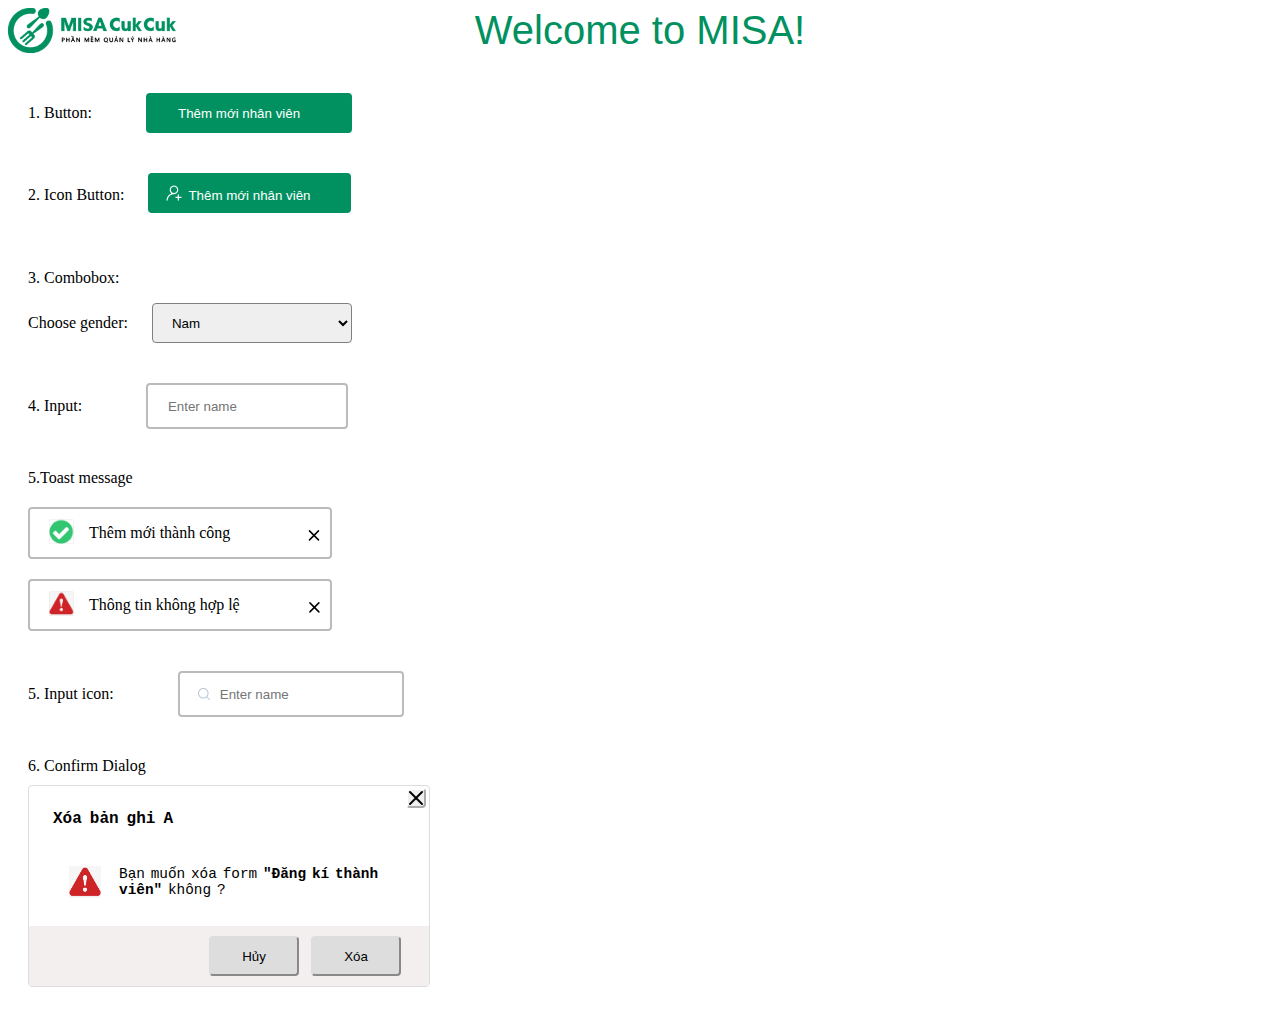
<file: html/index.html>
<!DOCTYPE html>
<html>
  <head>
    <title>Music Visualizer</title>
    <meta charset="utf-8" />
    <meta name="viewport" content="width=device-width, initial-scale=1" />
    <link rel="stylesheet" type="text/css" href="/css/style.css">  
    <link
    href="/Resource/font/GoogleSans-Light.otf"
    rel="stylesheet">
  </head>
    <body> 
     <div class = "misa">
        Welcome to MISA!
     </div>

     <div class = "row">
        <label>1. Button:   </label>
        <button class = "m-button">
            Thêm mới nhân viên
        </button>
     </div>

     <div class = "row">
        <label>2. Icon Button: </label>
        <button class = "m-button m-button-icon"> Thêm mới nhân viên</button>
     </div>

     <div class = "row">
        <p>3. Combobox: </p>
        <label>  Choose gender: </label>
        
     <select name="combobox" class="cbb" >
        
        <option value="1">Nam</option>
        <option value="1">Nữ</option>
        <option value="1">Khác</option>
        
    </select>
     </div>
     
     <div class = "row">
        <label>4. Input: </label>
        <input class = "input" type = "text " placeholder = " Enter name">
     </div>
       
     <div class = "row">
        <label>5.Toast message</label>
        <div class = "toast">
           <div class="toast__icon">  </div>
           <div class="toast__text"> Thêm mới thành công  </div>        
           <div class="toast__button">  </div>
        </div>
        <div class = "toast"  id = "e">
            <div class="toast__icon" id = "error">  </div>
            <div class="toast__text"> Thông tin không hợp lệ </div>        
            <div class="toast__button" id="err">  </div>
         </div>
     </div>

     <div class = "row">
        <label>5. Input icon: </label>
        <input class = "input" type = "text " placeholder = "Enter name" id= "icon">
     </div>
     <div class = "row">
        <label>6. Confirm Dialog </label>
        
           <div class = "dialog">
                <button class = "dialog__button"></button>
                <div class = "dialog__header">Xóa bản ghi A</div>
                <div class = "dialog__content">
                    <div class = "icon"></div>

                    <div class = "text">
                    Bạn muốn xóa form <b>"Đăng kí thành viên" </b> không ?
                    </div>
            </div>
                <div class = "dialog__footer">
                    <button class = "option">Hủy</button>
                    <button class = "close">Xóa</button>
                </div>

           </div>
     </div>


     </body>
</html>
</file>
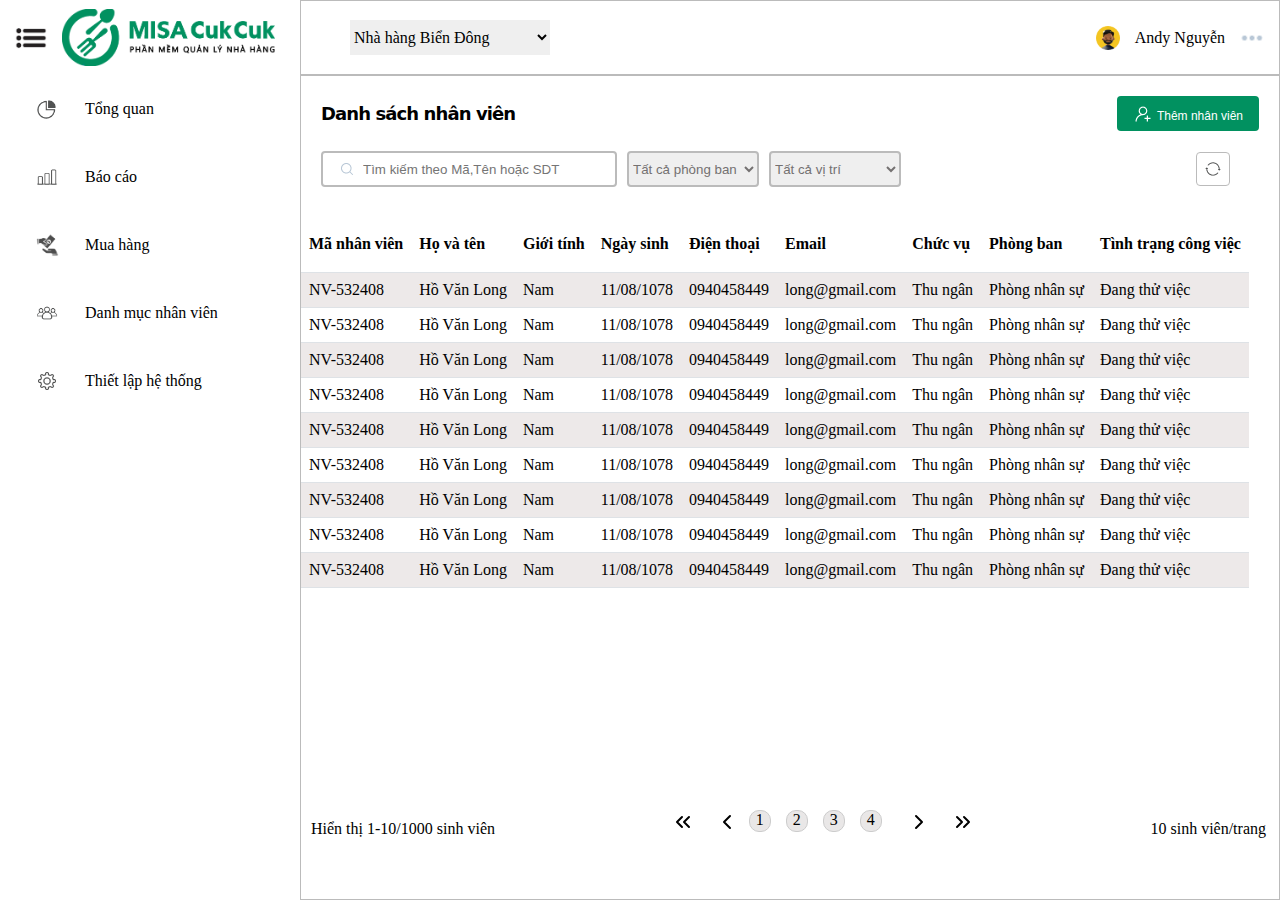
<file: html/employee.html>
<!DOCTYPE html>
<html lang="en">
<head>
    <meta charset="UTF-8">
    <meta http-equiv="X-UA-Compatible" content="IE=edge">
    <meta name="viewport" content="width=device-width, initial-scale=1.0">
    <link rel = "stylesheet" href = "/css/employee.css">
 
    
    <title>Misa Company</title>

</head>
<body>
    <div class = container id ="ctn">
      
        <div class = "logo"> 
             <div class = "logo1"></div>
             <div class = "logo2"></div>
        </div>

       <div class = "sign"> 
         <div class = "cbb" name = "combobox">
            <select class ="cbb">
                <option value ="1">Nhà hàng Biển Đông</option>
                <option value = "2">Nhà hàng Biển Tây</option>
                <option value = "3">Nhà hàng Biển Nam</option>
                <option value = "4">Nhà hàng Biển Bắc</option>
            </select>
         </div>
         <div class = "default-image">
            <div class = "image"></div>
            <div class = "name">Andy Nguyễn</div>
            <div class = "choice"></div>
         </div>
       </div>
       <div class = "menu">
               
               <div class = "menu-selected">
                    <div class = "icon icon-general"></div>
                    <div class = "text">Tổng quan</div>
               </div>
               <div class = "menu-selected">
                    <div class = "icon icon-report"> </div>
                    <div class = "text">Báo cáo</div>
               </div>
               <div class = "menu-selected">
                    <div class = "icon icon-buy"> </div>
                    <div class = "text">Mua hàng</div>
               </div>
               <div class = "menu-selected">
                    <div class = "icon icon-list"> </div>
                    <div class = "text">Danh mục nhân viên</div>
               </div>
               <div class = "menu-selected">
                    <div class = "icon icon-system"> </div>
                    <div class = "text">Thiết lập hệ thống</div>
               </div>
       </div>
    
        
        <div class = "content">
               <div class = "list">
                   <div class = "list-text">Danh sách nhân viên</div>
                   <div class = "list-buttn">
                      <button  id ="list-button" class = "list-button">Thêm nhân viên</button>
                   </div>
               </div>
               <div class = "search">
                <div class = "cbb">
                    <div class = "input_">
                        <input class = "input" type = "text " placeholder = "Tìm kiếm theo Mã,Tên hoặc SDT">
                    </div>
                    <div class = "cbb-1">
                        <select class ="department">
                            <option value ="1">Tất cả phòng ban</option>
                            <option value = "2">Phòng Nhân sự</option>
                            <option value = "3">Phòng Đào Tạo</option>
                            <option value = "4">Phòng Marketting</option>
                            <option value = "5">Phòng Công nghệ</option>
                         
                        </select>
                    </div>
                    <div class = "cbb-2">
                        <select class ="department">
                            <option value ="1">Tất cả vị trí</option>
                            <option value = "2"> Giám đốc</option>
                            <option value = "3"> Thu ngân </option>
                            <option value = "4">Nhân viên Marketting</option>
                           
                         
                        </select>
                    </div>
                </div>
                <div class = "search-icon"></div>
            
             </div>
            <div class ="content_">
            <div class = "table-container">
                <table id ="EmployeeList">
                    <tr>
                        <th propValue = "EmployeeCode">Mã nhân viên</th>
                        <th propValue = "FullName">Họ và tên </th>
                        <th propValue = "GenderName">Giới tính</th>
                        <th propValue = "DateOfBirth" format = "date">Ngày sinh</th>
                        <th propValue = "PhoneNumber">Điện thoại</th>
                        <th propValue = "Email">Email</th>
                        <th propValue = "PositionName" format = "name">Chức vụ</th>
                        <th propValue = "Department">Phòng ban</th>
                        <th propValue = "WorkStatus" format = "ws">Tình trạng công việc</th>
                    </tr>
                    <tr>
                        <td>NV-532408</td>
                        <td>Hồ Văn Long</td>
                        <td>Nam</td>
                        <td>11/08/1078</td>
                        <td>0940458449</td>
                        <td>long@gmail.com</td>
                        <td>Thu ngân</td>
                        <td>Phòng nhân sự</td>
                        <td>Đang thử việc</td>
                    </tr>
                    <tr>
                        <td>NV-532408</td>
                        <td>Hồ Văn Long</td>
                        <td>Nam</td>
                        <td>11/08/1078</td>
                        <td>0940458449</td>
                        <td>long@gmail.com</td>
                        <td>Thu ngân</td>
                        <td>Phòng nhân sự</td>
                        <td>Đang thử việc</td>
                    </tr>
                    <tr>
                        <td>NV-532408</td>
                        <td>Hồ Văn Long</td>
                        <td>Nam</td>
                        <td>11/08/1078</td>
                        <td>0940458449</td>
                        <td>long@gmail.com</td>
                        <td>Thu ngân</td>
                        <td>Phòng nhân sự</td>
                        <td>Đang thử việc</td>
                    </tr>
                    <tr>
                        <td>NV-532408</td>
                        <td>Hồ Văn Long</td>
                        <td>Nam</td>
                        <td>11/08/1078</td>
                        <td>0940458449</td>
                        <td>long@gmail.com</td>
                        <td>Thu ngân</td>
                        <td>Phòng nhân sự</td>
                        <td>Đang thử việc</td>
                    </tr>
                    <tr>
                        <td>NV-532408</td>
                        <td>Hồ Văn Long</td>
                        <td>Nam</td>
                        <td>11/08/1078</td>
                        <td>0940458449</td>
                        <td>long@gmail.com</td>
                        <td>Thu ngân</td>
                        <td>Phòng nhân sự</td>
                        <td>Đang thử việc</td>
                    </tr>
                    <tr>
                        <td>NV-532408</td>
                        <td>Hồ Văn Long</td>
                        <td>Nam</td>
                        <td>11/08/1078</td>
                        <td>0940458449</td>
                        <td>long@gmail.com</td>
                        <td>Thu ngân</td>
                        <td>Phòng nhân sự</td>
                        <td>Đang thử việc</td>
                    </tr>
                    <tr>
                        <td>NV-532408</td>
                        <td>Hồ Văn Long</td>
                        <td>Nam</td>
                        <td>11/08/1078</td>
                        <td>0940458449</td>
                        <td>long@gmail.com</td>
                        <td>Thu ngân</td>
                        <td>Phòng nhân sự</td>
                        <td>Đang thử việc</td>
                    </tr>
                    <tr>
                        <td>NV-532408</td>
                        <td>Hồ Văn Long</td>
                        <td>Nam</td>
                        <td>11/08/1078</td>
                        <td>0940458449</td>
                        <td>long@gmail.com</td>
                        <td>Thu ngân</td>
                        <td>Phòng nhân sự</td>
                        <td>Đang thử việc</td>
                    </tr>
                 
                    <tr>
                        <td>NV-532408</td>
                        <td>Hồ Văn Long</td>
                        <td>Nam</td>
                        <td>11/08/1078</td>
                        <td>0940458449</td>
                        <td>long@gmail.com</td>
                        <td>Thu ngân</td>
                        <td>Phòng nhân sự</td>
                        <td>Đang thử việc</td>
                    </tr>
      
                </table>
                
            </div>
            <div class = "page-nevigation">
                <div class = "text">Hiển thị 1-10/1000 sinh viên</div>
                <div class = "nevi">
                    <div class = "icon icon-dleft"></div>
                    <div class = "icon icon-left"></div>
                    <div class = "num">1</div>
                    <div class = "num">2</div>
                    <div class = "num">3</div>
                    <div class = "num">4</div>
                    <div class = "icon icon-right"></div>
                    <div class = "icon icon-dright"></div>
                </div>
                <div class = "text">10 sinh viên/trang</div>
            </div>
            </div>
    </div>

    </div>
    <div class = "adding-form" id = "af">
        <div class = "form-header">
            <div class = "header-text">THÔNG TIN NHÂN VIÊN</div>
            <div class = "header-icon" id = "header-icon"></div>
        </div>
        <div class =  "form-content">
            <div class = "content-image">
                <div class = "content-image_"></div>
                <div class ="content-image-text">(Vui lòng chọn ảnh có định dạng .jpg,.png)</div>
            </div>

            <div class = "form-content_">
                <div class = "fc content-left">
                    <div class = "left input-id>">
                        <label>Mã nhân viên (*): <br></label>
                        <input class = "left_ input-id" type = "text " placeholder = "NV0001">
                    </div>
                    <div class = " left input-date">
                        <label>Ngày sinh(*): <br></label>
                        <input class = "left_ input-date" type = "text " placeholder = "05/05/2001">
                    </div>
                    <div class = "left input-phone"> 
                        <label>Số điện thoại(*): <br></label>
                        <input class = "left_ input-phone" type = "text " placeholder = "0987388219">
                    </div>
                    <div class = "left input-position">
                        <label>Vị trí : <br></label>
                        <select name="combobox" class="left_ input-cbb" >
        
                            <option value="1">Giám đốc</option>
                            <option value="2">Thu ngân</option>
                            <option value="3">Nhân viên Markertting</option>
                            
                        </select>
                    </div>
                </div>
                <div class = "fc content-right">
                    <div class = "right input-name" id = "right input-name">
                        <label>Họ và tên (*): <br></label>
                        <input class = "right_ input-name" id ="text-name" type = "text " placeholder = "Nguyen Trung Hieu">
                    </div>
                    <div class = "right cbb-gender">
                        <label>Giới tính (*): <br></label>
                        <select name="combobox" class="right_ input-cbb" >
        
                            <option value="1">Nam</option>
                            <option value="1">Nữ</option>
                            <option value="1">Khác</option>
                            
                        </select>
                    </div>
                    <div class = "right input-email">
                        <label>Email(*): <br></label>
                        <input class = "right_ input-email" type = "text " placeholder = "hieu@gmail.com">
                    </div>
                    <div class = "right input-depart">
                        <label>Phòng ban : <br></label>
                        <select name="combobox" class="right_ input-cbb" >
        
                            <option value="1">Phòng nhân sự</option>
                            <option value="2">Phòng đào tạo</option>
                            <option value="3">Phòng Markertting</option>
                            <option value="4">Phòng Công nghệ</option>
                        </select>
                    </div>
                </div>
                
                
               
            
            </div>
        </div>
        <div class = "form-button">
            <button class = "form-bt cancel" id ="cancel">Hủy</button>
            <button class = "form-bt save">Lưu</button>
        </div>
    </div>
    <div class = "dialog error " id ="dialog" >
        <div class="dialog__icon" id ="dgn" ></div>
        <div class="dialog__content">
            <div class = "content-icon"></div>
            <div class = "content-text">Thông tin nhập không hợp lệ </div> 
        </div>        
    </div>

  
    <script  language="JavaScript" type="text/javascript" src = "/js/jquery-3.6.1.min.js"></script>
    <script  language="JavaScript" type="text/javascript" src = "/js/employee.js"></script>
</body>

 
</html>
</file>
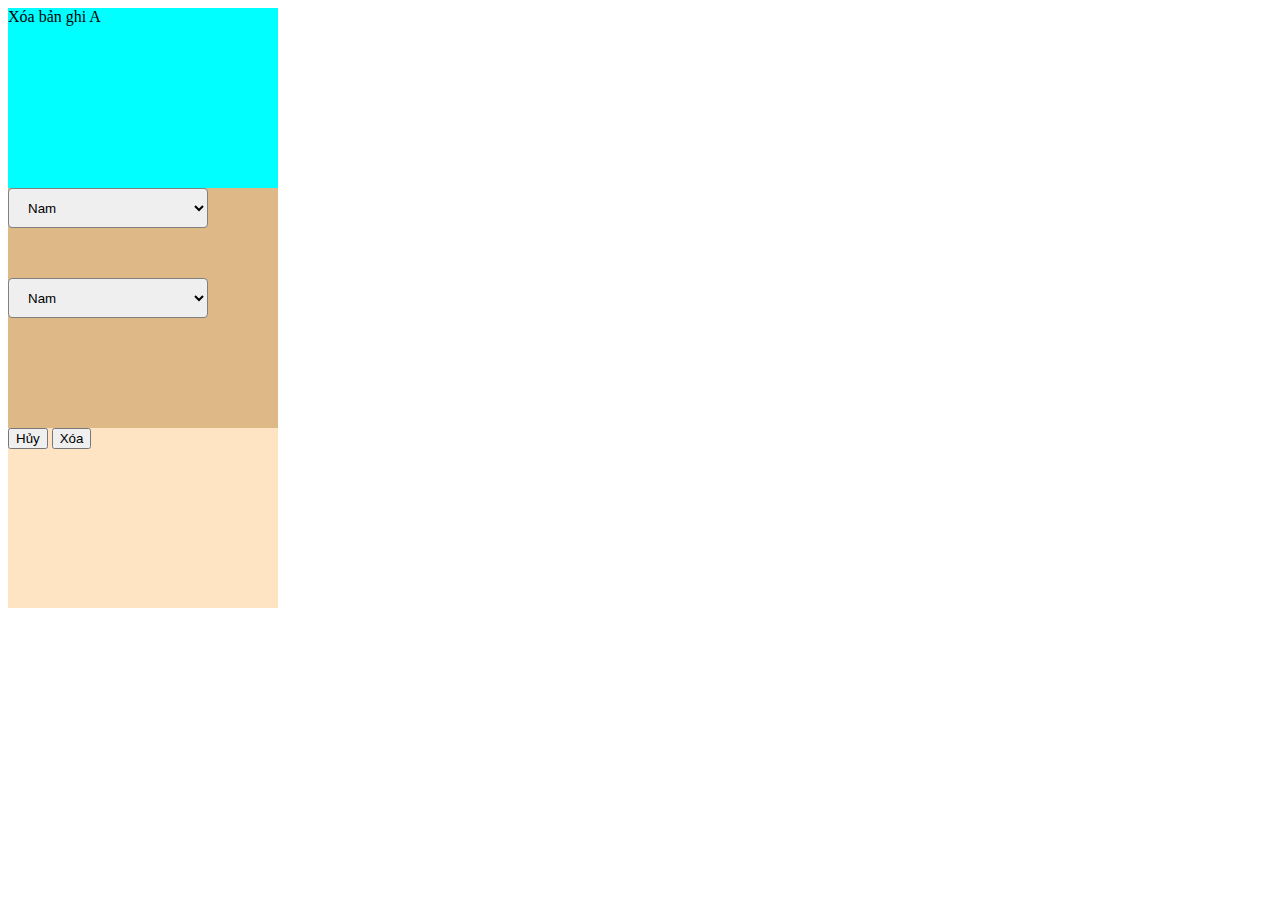
<file: html/index2.html>
<!DOCTYPE html>
<html>
  <head>
    <title>Music Visualizer</title>
    <meta charset="utf-8" />
    <meta name="viewport" content="width=device-width, initial-scale=1" />
    <link rel="stylesheet" type="text/css" href="/css/style2.css">  
    <link
    href="/Resource/font/GoogleSans-Light.otf"
    rel="stylesheet">
  </head>
    <body> 
     
  
        <!-- <label>6. Confirm Dialog </label>
         -->
           <div class = "dialom">
              
                <div class = "dialog__header">Xóa bản ghi A</div>
                <div class = "dialog__content">
                    

                    <select name="combobox" class="cbb" >
        
                        <option value="1">Nam</option>
                        <option value="1">Nữ</option>
                        <option value="1">Khác</option>
                        
                    </select>
                    <select name="combobox" class="cbb" >
        
                        <option value="1">Nam</option>
                        <option value="1">Nữ</option>
                        <option value="1">Khác</option>
                        
                    </select>
                  
                   
                </div>
                <div class = "dialog__footer">
                    <button class = "option">Hủy</button>
                    <button class = "close">Xóa</button>
                </div>

           </div>



     </body>
</html>
</file>
<file: css/style.css>
.misa{
    font-family:Arial, Helvetica, sans-serif;
    text-align: center;
    font-size: 40px;
    color:#019160;
    background-image: url("/Resource/cukcuk-logo.png");
    background-size:contain;
    background-repeat: no-repeat;
    margin-bottom: 20px;
}
.row{
    padding:20px;  
}
.m-button{
background-color: #019160; 
border-radius: 4px; 
size: text 13px;
color : #ffffff;
padding-left: 32px;
padding-right: 52px;
height: 40px;
/* text-align: center; */
border-color: #019160;
margin-left: 40px;
border:none;
}
.m-button-icon{
    text-align: left;
    background-image: url(/Resource/icon/add.png);
    background-repeat: no-repeat;
    /* padding-left: 16px; 
    padding-right: 16px;  */
    padding-left: 40px;
    padding-right: 40px;
    padding-top: 5px;
    background-position-x: 16px;
    background-position-y: center;
    margin-left: 10px;
   
}
.m-button:hover 
{
    background-color: #2fbe8e;
}
.m-button:active{
    background-color: #01b075;
}
label{
    padding-right:10px;
}
.cbb{
    border-width: 1px;
    border-color: grey;
    border-radius: 4px;
    height:40px ;
    width : 200px; 
    color: black;
    font-style: normal;
    outline:none;
    padding-left: 15px;
    margin-left: 10px;
}

.cbb:focus{
    background-color: #01b075;
}
.input{
    border-width: 2px;
    border-color: #bbbbbb;
    border-style: solid;
    height:40px;
    border-radius: 4px;
    padding-left: 16px;
    outline: none;
    margin-left: 50px;
    width:180px;
}
.input:focus{
    border-color: #019160;
   
}
.toast{
 height: 48px;
 border-radius:  4px;
  /* background-color: #019160;  */
 width: 300px; 
 line-height: 48px;
 border-width: 2px;
 border-style: solid;
  border-color:#bbbbbb;
  display:flex;
  margin-top: 20px;
}
.toast__icon{
    width: 24px;
    height: 24px;
     background-color: #bbbbbb; 
    background-image: url(/Resource/icon/success.png);
    background-repeat: no-repeat;
     background-size: cover;
    /*background-position: center; */
    /* position:absolute; */
    /* top:50%; */
    transform: translate(80%,45%);
    
}
.toast__text{
  padding-left: 35px;
} 


.toast:hover{
    border-color: #2fbe8e;
    font-style:oblique;
  
}

.toast__button{
    
    width: 24px;
    height: 24px;
    background-size: 75%;
   background-image: url(/Resource/icon/x.svg);
   transform: translate(300%,60%);
   background-repeat: no-repeat;
   background-position: center;
}

.toast__button:hover {
    background-color: #bbbbbb;
   
    border-radius: 10px;
    cursor:pointer;
}
#error{
    background-image: url(/Resource/icon/error.png);
}
#err{
    transform: translate(260%,60%);
}
#e:hover{
    border-color:red;
    font-style:oblique;
}
#icon {
    background-image: url(/Resource/icon/search.png);
    background-repeat: no-repeat;
    background-position-y: 50%;
    background-position-x: 16px;
    padding-left: 40px;
    
}
.dialog{
    position:relative;
    border: 1px solid #dddddd;
    width: 400px;
    border-radius: 4px;
    height: 200px;
    margin-top: 10px;
}
.dialog__button{
   background-image: url(/Resource/icon/x.svg);
   background-position: center;
   width: 20px;
   height: 20px;
   position:absolute;
   right: 3px;
   top:  2px;
   border-radius: 4px;
   border-color: #ffffff;
}

.dialog__header{
    position:absolute;
    left: 24px;
    top: 24px;
    font-weight: bold;
    font-family:'Courier New', Courier, monospace;
    word-spacing:-0.1em;
}
.icon{
    background-image: url(/Resource/icon/error.png);
    width: 32px;
    height: 32px;
    background-size: contain;
    background-repeat: no-repeat;
    padding-right: 24px;
    
}
.dialog__content{
  
    position:absolute;
    left:10%;
    top:40%;
    right:8px; 
    font-family:'Courier New', Courier, monospace;
    word-spacing: -0.2em;
    font-size: 90%;
    
    display:flex;
   
}
.dialog__footer{
    /* border: 1px solid #bbbbbb; */
    position:absolute;
    bottom:0%;
    width:400px;
    height: 60px;
    background-color: #f3efef;
}
.option{
    margin-left: 45%;
    margin-top:10px;
    border-radius: 4px;
    border-color:#dddddd ;
    font-family:sans-serif;
    width:90px;
    height: 40px;
     background-color: #dddddd; 
}
.option:hover{
    background-color: #bbbbbb;
    color:white;
}
.close{
    margin-left: 2%;
    margin-top:10px;
    border-radius: 4px;
    border-color:#dddddd ;
    font-family:sans-serif;
    width:90px;
    height: 40px;
     background-color: #dddddd; 
}
.close:hover{
    background-color: rgb(244, 102, 102);
    color:white;
}
</file>
<file: css/employee.css>
body{
    margin:0;
}
.container{
    position:absolute;
    width:100%;
    display: grid;
    grid-template-columns: 300px calc(100% - 300px);
    grid-template-rows: 75px calc(100vh - 75px);
    z-index: 1;
    /* filter: blur(2px); */
}
.adding-form{
    position:absolute;
    z-index: 2;
    margin-top:2%;
    margin-left: 30%;

    width:700px;
    height:700px;
    background-color:#ffffff;
    border:1px solid #0bab75;
    border-radius: 4px;
    display:flex;
    flex-direction: column;
    visibility: hidden; 
     
}
.logo{
     display:flex; 
    /* flex-direction: row; */
    align-items: center;
    /* background-color:yellow;
    */
}  
.logo1{
    padding: 10px;
    margin-left: 6px;
 
    background-image: url(/Resource/icon/menu2.png);
    height:30px;
    width:30px;
    background-position: center;
    background-repeat: no-repeat;
    background-size: contain;

}
.logo2{
    background-image: url(/Resource/cukcuk-logo.png);
    height:75%;
    width :75%;
    background-position: center;
    background-repeat: no-repeat;
    background-size: contain;
}

.sign{
    padding-left: 5%;
    padding-right: 0%; 
    display:flex;
    flex-direction: row;
    align-items: center;
    justify-content: space-between;
    border:1px solid #bbbbbb;
}
.cbb{
    
	font-size:16px;
	font-family:'Times New Roman', Times, serif;
	/* font-weight:bold; */
    border-style: none;
	
	
}

.default-image{
    display: flex;
    flex-direction: row;
    justify-content: space-between;
    align-items: center;
    
}
.image{
    background-image: url(/Resource/icon/avatar-default.png);
    height:24px;
    width :24px;
    padding-right: 30px;
    background-position: center;
    background-repeat: no-repeat;
    background-size: contain;
}
.choice{
    background-image: url(/Resource/icon/option.png);
    height:24px;
    width :24px;
    padding-left: 30px;
    
    background-position: center;
    background-repeat: no-repeat;
    background-size: contain;
}
.menu{
    /* background-color: aqua; */
}
.menu-selected{
    padding: 5%;
    margin-left: 10px;
    display: grid;
    grid-template-columns: 50px calc(100% - 50px);
    align-items: center;
}
.menu-selected:hover{
    background-color: #019160;
    color:white;
}
.menu-selected:focus{
    background-color: #019160;
}
.icon{
   
    background-position: center;
    background-repeat: no-repeat;
    background-size: contain; 
    width: 24px;
    height: 24px; 
 
}

.icon-general{
    background-image: url(/Resource/icon/dashboard.png);
   
}
.icon-report{
    background-image: url(/Resource/icon/report.png);
}

.icon-buy{
    background-image: url(/Resource/icon/buy.png);
}
.icon-list{
    background-image: url(/Resource/icon/dic-employee.png);
}
.icon-system{
    background-image: url(/Resource/icon/setting.png);
}

.content{
    border:1px solid #bbbbbb;
   
    display:flex;
    flex-direction:column;
    
}
.list{
    padding:20px;
    display:flex;
    justify-content: space-between;
    align-items: center;
   
}
.list-text{
    font-weight: 600;
   letter-spacing: -0.05em;
    font-size: 18px;
    font-family:system-ui, -apple-system, BlinkMacSystemFont, 'Segoe UI', Roboto, Oxygen, Ubuntu, Cantarell, 'Open Sans', 'Helvetica Neue', sans-serif
}
.list-button{
    background-color: #019160; 
    border-radius: 4px; 
    color : #ffffff;
    height: 35px;
    font-size: 12px;
    border-color: #019160;
    margin-left: 40px;
    border:none;
    background-image: url(/Resource/icon/add.png);
    background-repeat: no-repeat;
    padding-left: 40px;
    padding-right: 16px;
    padding-top: 5px;
    background-position-x: 16px;
    background-position-y: center;
    margin-left: 10px;
}
.list-button:hover{
    background-color: rgb(30, 163, 74);
    color:black;
}
.search{
    display:flex;
    justify-content: space-between;
    align-items: center;
    
}
.cbb{
    display:flex;
    justify-content: space-between;
}
.input{
    border-width: 2px;
    border-color: #bbbbbb;
    border-style: solid;
    height:30px;
    width: 250px;
    border-radius: 4px;
    /* padding-left: 16px; */
    outline: none;
    margin-left: 20px;
    background-image: url(/Resource/icon/search.png);
    background-repeat: no-repeat;
    background-position-y: 50%;
    background-position-x: 16px;
    padding-left: 40px;
   
}
.input:focus{
    border-color: #019160;
   
}
.department{
    border-color: #bbbbbb;
    outline: none;
    border-width: 2px;
    border-color: #bbbbbb;
    border-style: solid;
    height:36px;
    width: 132px;
    border-radius: 4px;
    color: #747171;
    margin-left: 10px;
}
.department:hover{
    border-color: #019160;
    color:#019160;
}
.search-icon{
    background-image:  url(/Resource/icon/refresh.png);
    background-position: center;
    background-repeat: no-repeat;
    width: 32px;
    height: 32px;  
    margin-right: 5%;
    border: 1px solid #bbbbbb;
    border-radius: 4px;  
    
}
.search-icon:hover{
    background-color: #bbbbbb;
}
table {
    /* width: 70%;         */
    
    border-collapse: collapse;
    margin-top: 10px;
    scrollbar-width: thin;          /* "auto" hoặc "thin" */
    scrollbar-color: orange #ccc;   /* scroll thumb and track */
}
th, td {
    padding: 8px;
    border-bottom: 1px solid #dee2e6;
}
th {
    height: 40px;
    text-align: left;
}
table tr:nth-child(odd){
    background-color:white;
}
table tr:nth-child(even){
    background-color:#ede9e9;
}
table tr:hover{
    background-color: #019160;
    color: white;
}
.table-container {
    margin-top: 20px;
     height: 400px; 
     width: 90%;
    overflow:scroll;
}
table {
    position: sticky;
    top: 0;
    /* width: 100%; */
}
.content_{
    height: 100%;
    width:1300px;
    display:flex;
    flex-direction:column;
    justify-content:space-between;
} 
.page-nevigation{
    /* background-color: #019160; */
    height:50px;
    margin-bottom: 3%;
    display: flex;
    flex-direction:row;
    justify-content: space-between;
    width:75%;
    border-radius: 4px;
}

.text {
    padding:10px;
}
.nevi{
    display:flex;
    flex-direction:row;
}
.num{
    width:20px;
    height:20px;
    border: 1px solid #ccc;
    border-radius: 10px;
    text-align: center;
    background-color: #e9e7e7;
    margin-right: 15px;
}
.num:hover{
    background-color: #019160;
    color:white;
}
.icon{
   padding-left:20px;
   background-position: center;
    background-repeat: no-repeat;
    background-size: contain; 
    width: 24px;
    height: 24px; 
}
.icon-dleft{
   background-image:  url(/Resource/icon/btn-firstpage.svg);
}
.icon-left{
    background-image:  url(/Resource/icon/btn-prev-page.svg);
}

.icon-right{
    background-image:  url(/Resource/icon/btn-next-page.svg);
}
.icon-dright{
    background-image:  url(/Resource/icon/btn-lastpage.svg);   
}
.icon:hover{
    background-color: #bbbbbb;
}

.form-header{
     /* background-color: #bbbbbb; */
     height:10%;
     display:flex;
     justify-content: space-between;
     /* position:absolute; */
 }
 .header-text
 {
    position:relative;
    vertical-align: bottom;
    top:50%;
    left: 16px;
    font-size: 20px;
    font-family:system-ui, -apple-system, BlinkMacSystemFont, 'Segoe UI', Roboto, Oxygen, Ubuntu, Cantarell, 'Open Sans', 'Helvetica Neue', sans-serif;
 }
.header-icon{
    margin: 8px;
    background-image: url(/Resource/icon/x.svg);
    background-position: center;
    background-repeat: no-repeat;
    background-size: contain; 
    width: 24px;
    height: 24px; 

}
.form-content{
    margin-top:10%;
    display:flex;
    justify-content: space-between;
}
.content-image{
   
    display:flex;
    /* justify-content: center; */
    flex-direction:column;
    
}
.content-image_{
    margin-left: 10%;
    background-image: url(/Resource/img/default-avatar.jpg);
    background-position: center;
    background-repeat: no-repeat;
    background-size: contain; 
    width: 120px;
    height: 120px; 
    border: 1px solid #dcdcdc;
    border-radius: 100px;
}
.content-image-text{
   width:70%;
   margin-left:10%;
   margin-top: 10px;
}
.form-button{
  /* background-color: #019160; */
  margin-top:0%;
  height:10%;
  display:flex;
  align-items: center;
  justify-content: end;
  background-color: #e5e3e3;
  
}
.form-bt{
    width:90px;
    height:40px;
    border: 1px solid #ede9e9;
    border-radius: 4px;
    font-family:system-ui, -apple-system, BlinkMacSystemFont, 'Segoe UI', Roboto, Oxygen, Ubuntu, Cantarell, 'Open Sans', 'Helvetica Neue', sans-serif;
    margin-right: 20px;
   
}
.save{
    text-align: end;
    padding-right: 20px;
    background-color: #0bab75;
    color:white;
    background-image:  url(/Resource/icon/document-online.png);
    background-repeat: no-repeat;
    background-position: center;
    background-size:30%;
    background-position-x: 15%;
   
}
.save:hover{
    background-color:#019160;
}
.cancel:hover{
   background-color: #dcdcdc;
}
.form-content_{
   display:flex;
   flex-direction: row;
   justify-content: space-between;
   /* background-color: #019160; */
   width:80%;
   height: 500px;
}
.left{
    margin: 20px;
}
.left_{
    margin-top: 20px;
    width: 100%;
    height:30px;
    border:1px solid #0bab75;
    border-radius: 4px;
}
.right{
    margin:20px;
}
.right_{
    margin-top: 20px;
    width: 100%;
    height:30px;
    border:1px solid #0bab75;
    border-radius: 4px;
}
.cbb{
    width:200px;
    height:35px;
}

.dialog{
    display:flex;
    flex-direction: column;
    position:absolute;
    z-index: 2;
    margin-top:15%;
    margin-left: 40%;

    width:400px;
    height:200px;
    background-color:#ffffff;
    border:1px solid rgb(248, 95, 95);
    border-radius: 4px;   
    visibility:hidden;
}
.dialog__icon{
    height:25%;
    background-color: rgb(246, 134, 134);
    background-image: url(/Resource/icon/warrning-close.png);
    background-position:right;
    
    background-size: 7%;
    background-repeat: no-repeat;
    background-position-x: calc(100% - 10px);

}
.dialog__content{
    display:flex;
    position:absolute;
    top:20%;
    height:80% ;
    width:100%;
    /* background-color: #0bab75; */
    justify-content: space-evenly;
    align-items:center;
    color:rgb(248, 95, 95);
    font-size:16px ;
    font-family: system-ui, -apple-system, BlinkMacSystemFont, 'Segoe UI', Roboto, Oxygen, Ubuntu, Cantarell, 'Open Sans', 'Helvetica Neue', sans-serif;
}
.content-icon{
    background-image: url(/Resource/icon/error.png);
    background-repeat: no-repeat;
    background-size: contain;
    height: 32px;
    width: 32px;
}
td{
    font-weight: normal !important;
}
</file>
<file: css/style2.css>
.dialom{
  
    
    display:flex;
    flex-direction:column;
    width:900px;
    height:600px;
    justify-content:space-between;
}
.dialog__header{
   
    background-color: aqua;
  
    width: 30%;
    height:30%;
}
.dialog__content{
   
    background-color: burlywood;
    display:flex;
    flex:1;
    flex-direction: column;
    width: 30%;
    height:30%;
   
}
.dialog__footer{
    width: 30%;
    height:30%;
    background-color:bisque;
    
}
.cbb{
    border-width: 1px;
    border-color: grey;
    border-radius: 4px;
    height:40px ;
    width : 200px; 
    color: black;
    font-style: normal;
    outline:none;
    padding-left: 15px;
    margin-bottom: 50px;
}

.cbb:focus{
    background-color: #01b075;
}
</file>
